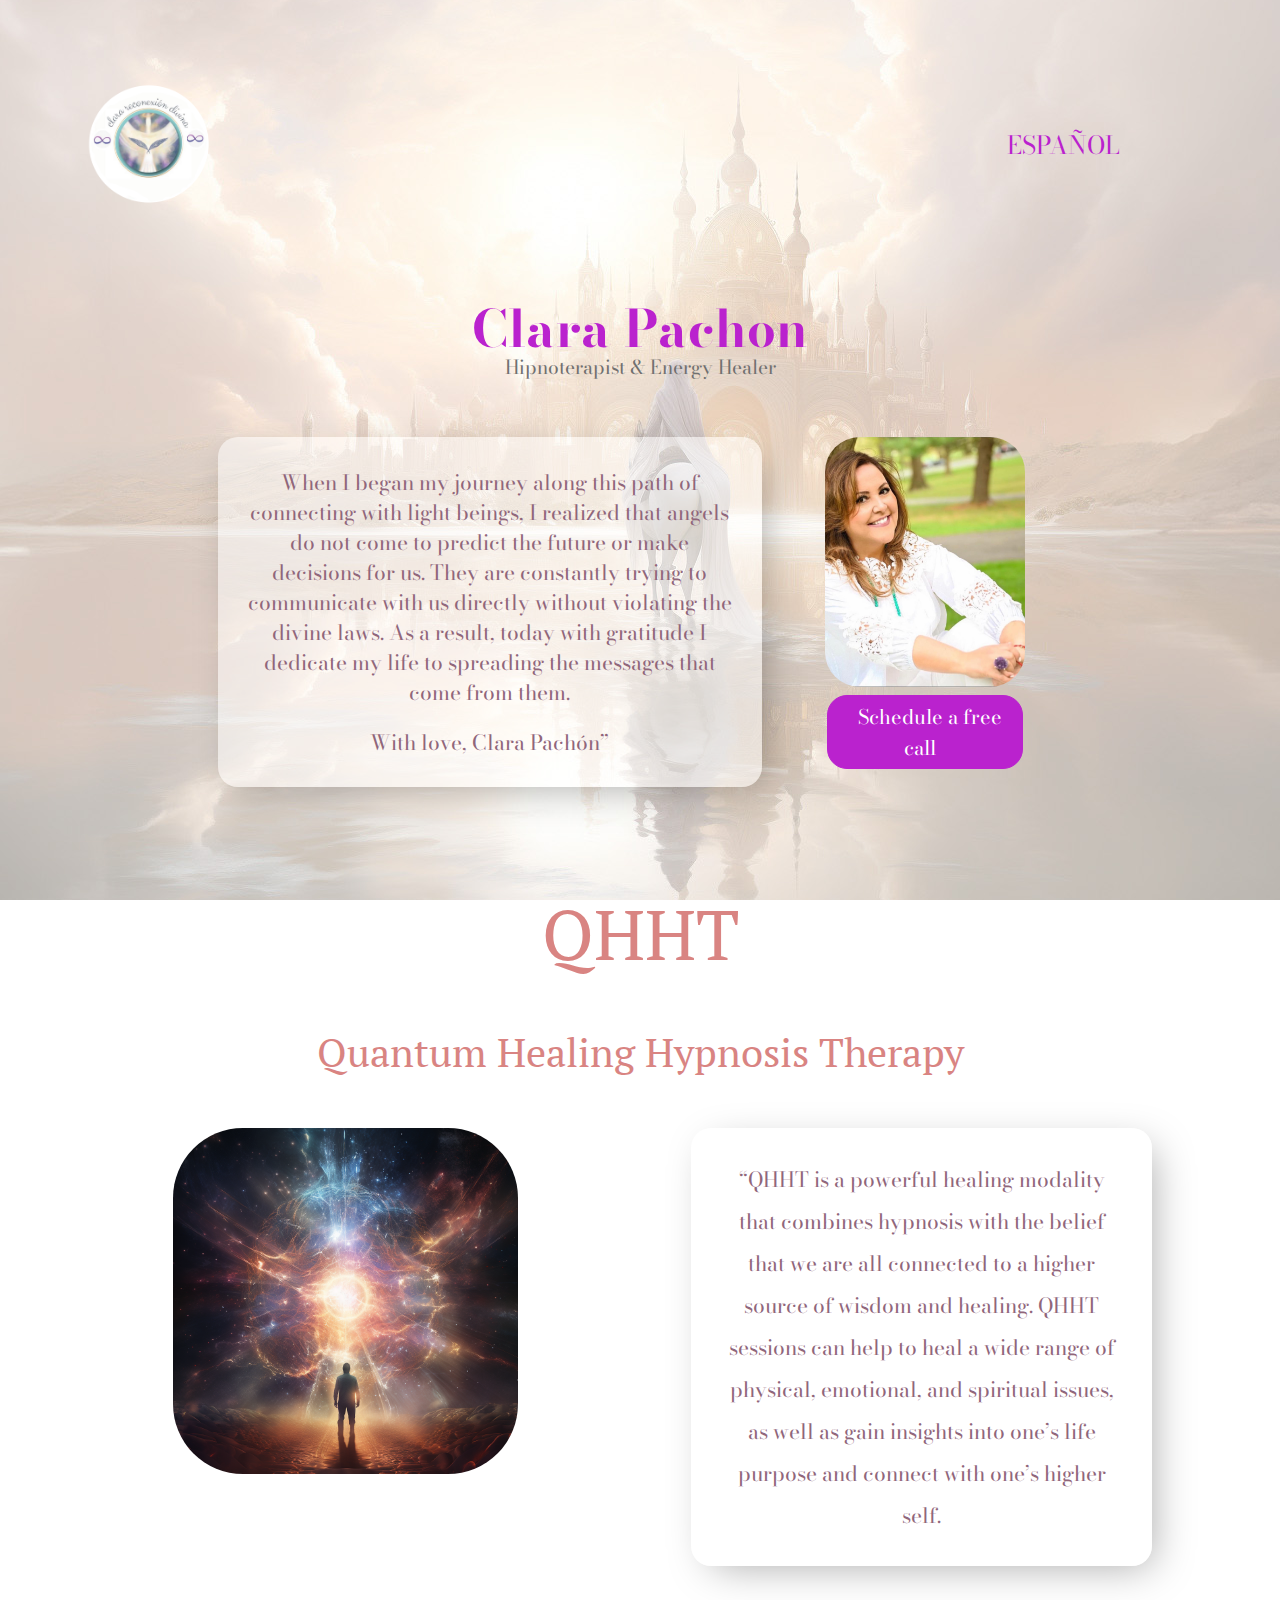
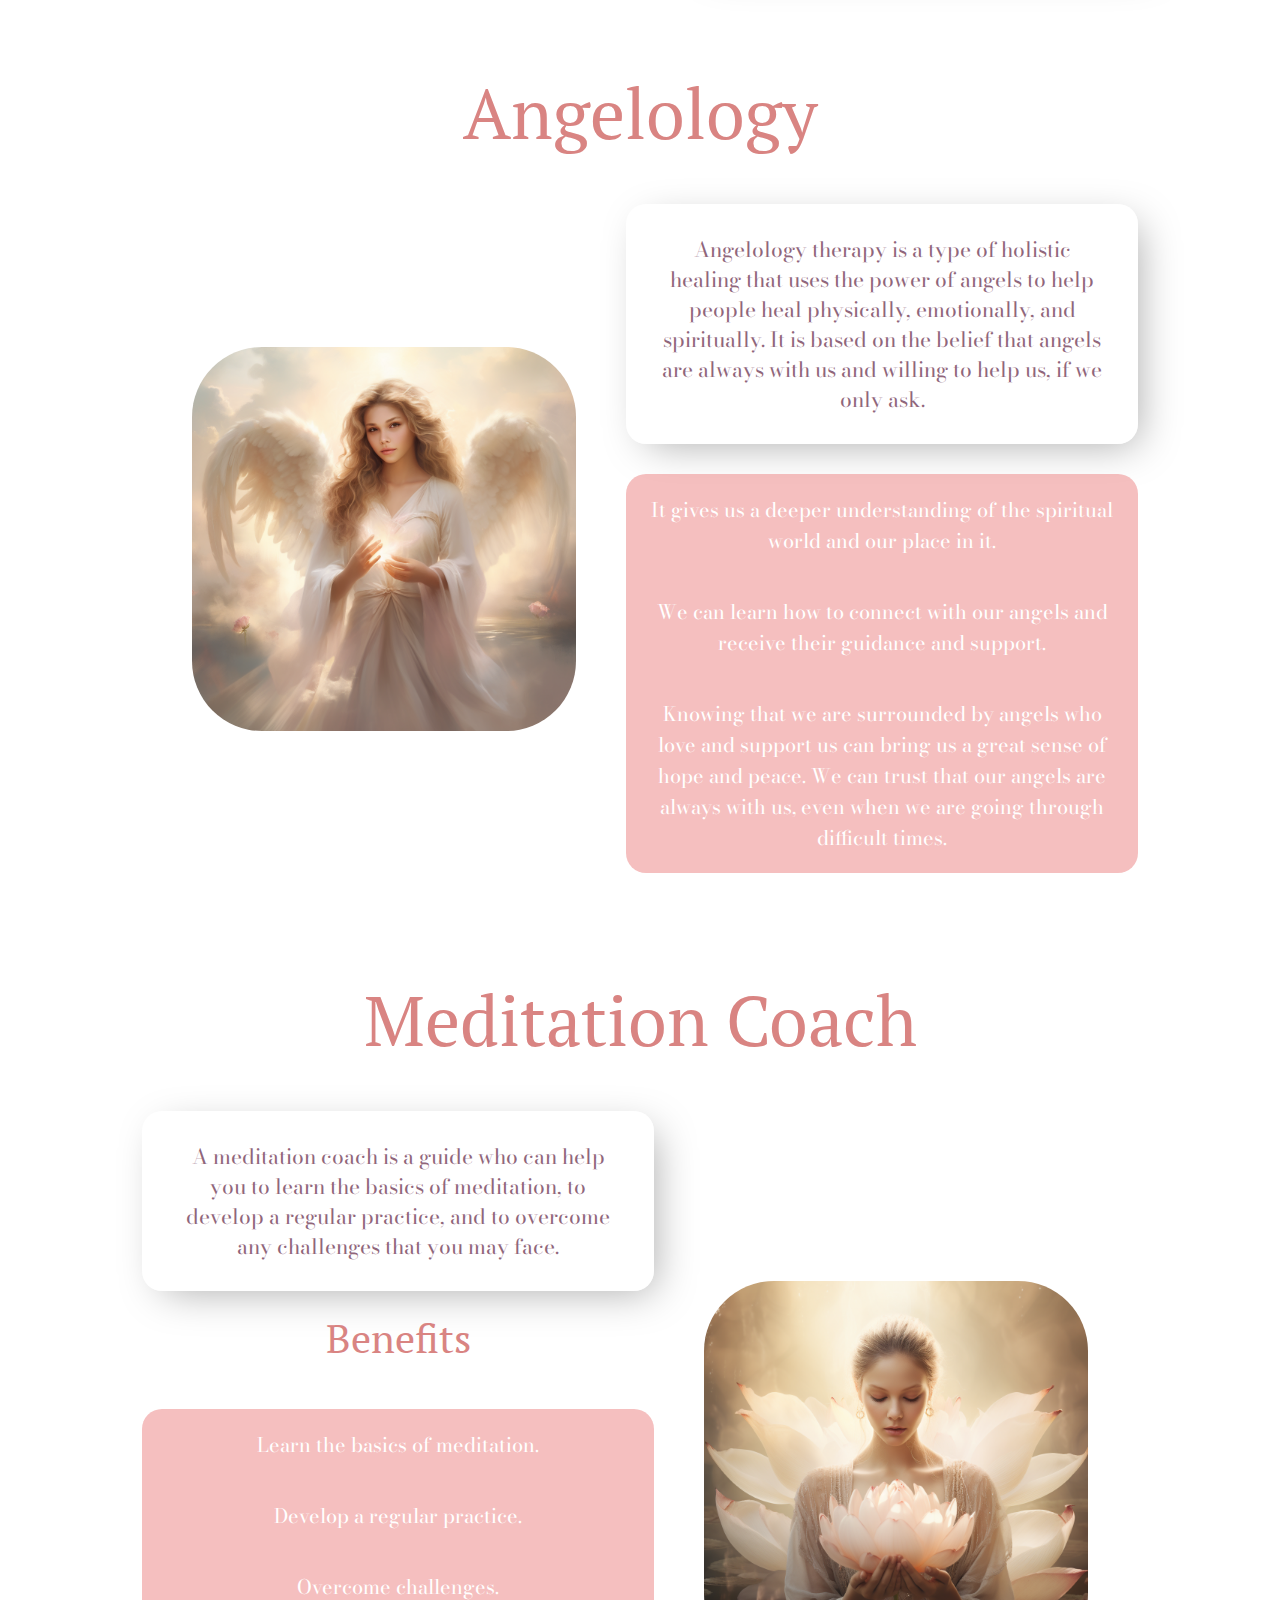
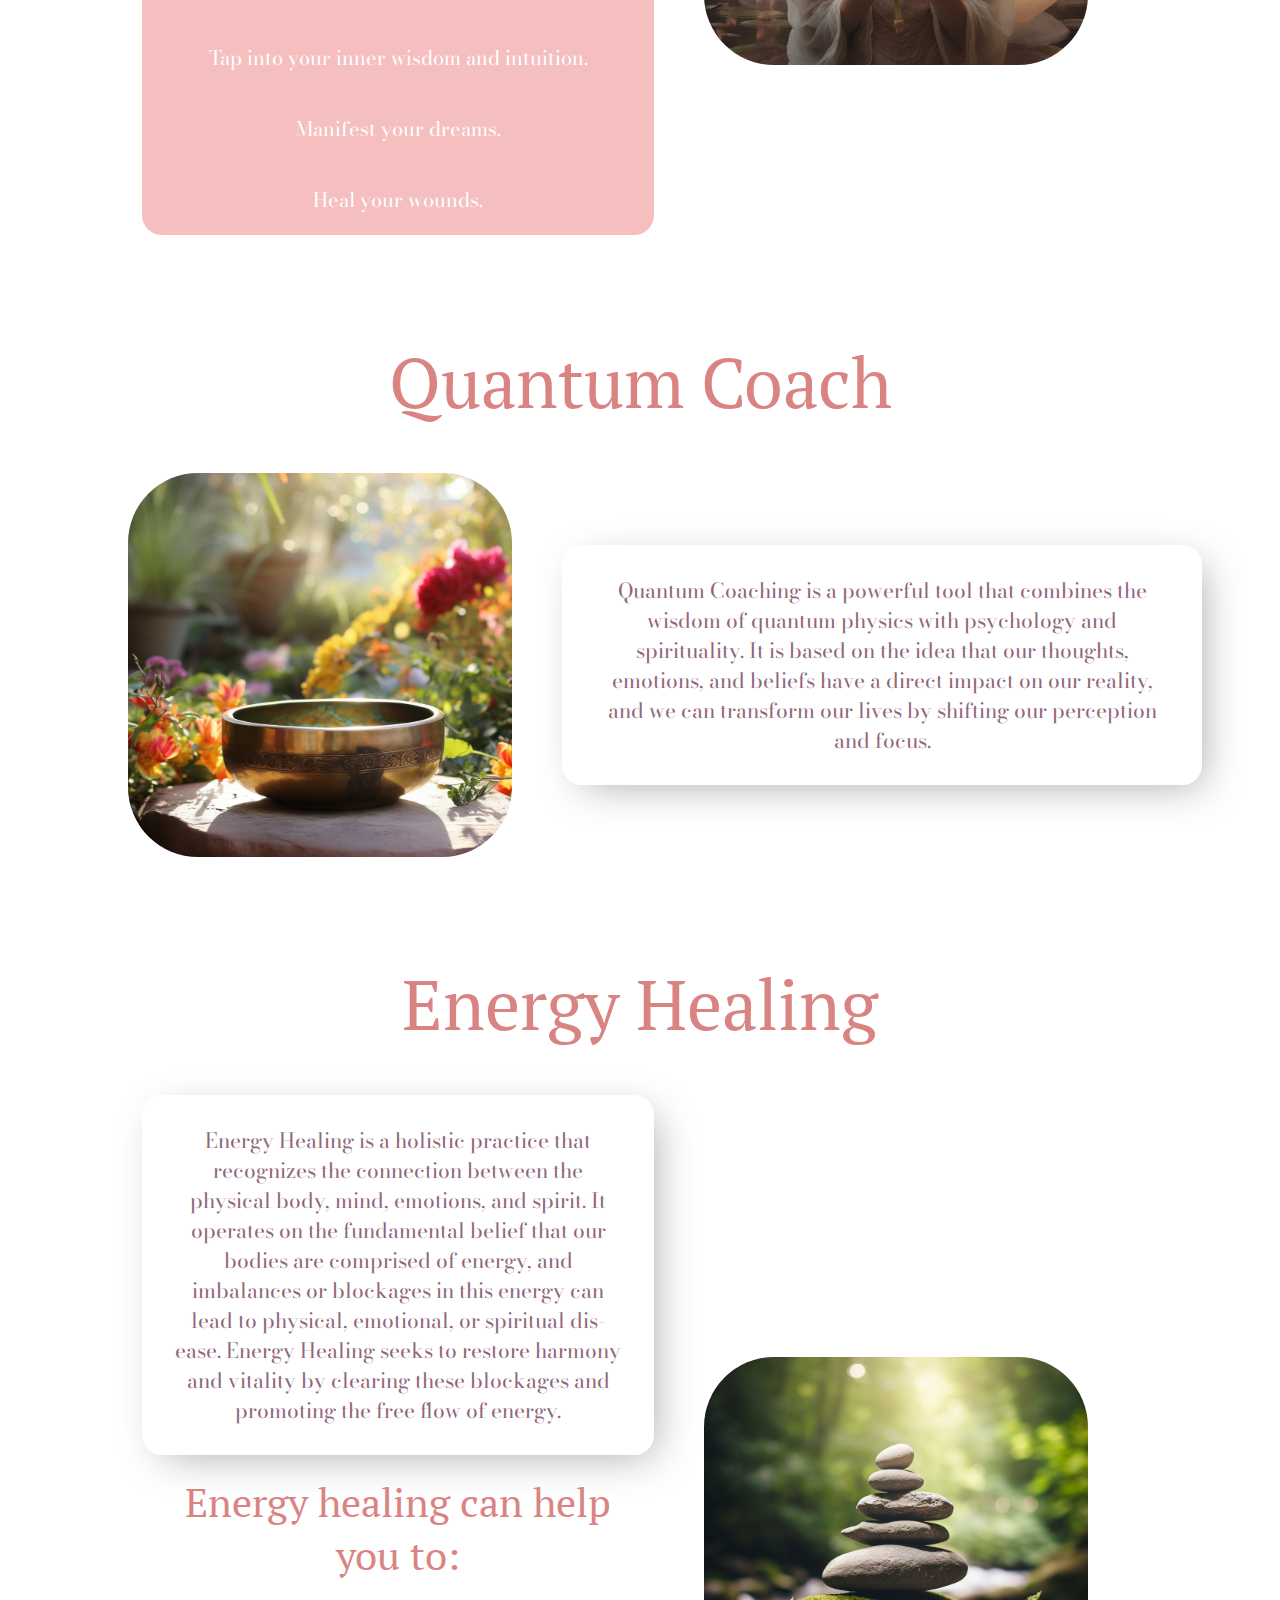
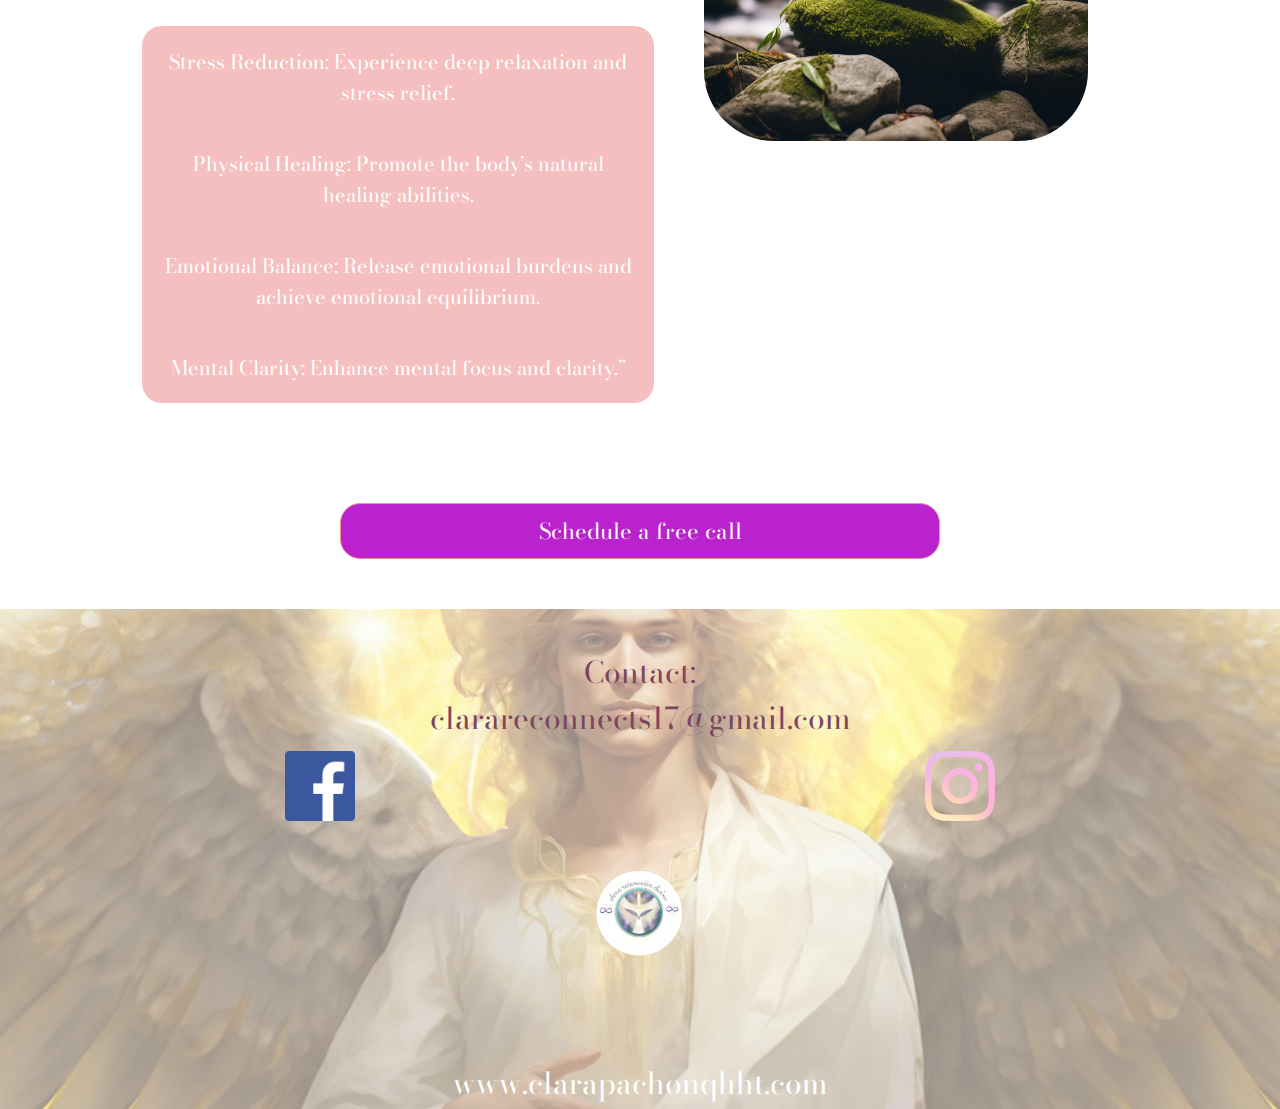
<file: index.html>
<!DOCTYPE html>
<html lang="en">
  <head>
    <meta charset="UTF-8" />
    <meta http-equiv="X-UA-Compatible" content="IE=edge" />
    <meta name="viewport" content="width=device-width, initial-scale=1.0" />
    <link rel="stylesheet" type="text/css" href="stylesheet.css" />

    <title>Clara Pachon</title>
    <script src="./script.js"></script>
  </head>
  <body>
    <nav>
      <img src="./Logo-ClaraPachon.png" />
      <div class="language"><a href="./index-spanish.html">ESPAÑOL</a></div>
    </nav>
    <div>
      <h1>Clara Pachon</h1>
      <h2>Hipnoterapist & Energy Healer</h2>
      <div class="hero">
        <div class="img-call-to-action">
          <img src="./ClaraPachon.jpg" />
          <div class="free-call-big-screen">
            <a
              href="https://api.whatsapp.com/send?phone=12013045136&text=Hi, I would like to schedule a call with you"
              >Schedule a free call</a
            >
          </div>
        </div>

        <div class="hero-text">
          <p>
            When I began my journey along this path of connecting with light
            beings, I realized that angels do not come to predict the future or
            make decisions for us. They are constantly trying to communicate
            with us directly without violating the divine laws. As a result,
            today with gratitude I dedicate my life to spreading the messages
            that come from them.
          </p>
          <p>With love, Clara Pachón”</p>
        </div>
        <div class="free-call">
          <a
            href="https://api.whatsapp.com/send?phone=12013045136&text=Hi, I would like to schedule a call with you"
            >Schedule a free call</a
          >
        </div>
      </div>
    </div>
    <div class="section">
      <div>
        <h3>QHHT</h3>
        <h4>Quantum Healing Hypnosis Therapy</h4>
      </div>
      <div class="section-text">
        <img class="qhht-img" src="./imgs/QHHT.PNG" />
        <div class="hero-text text-adjust">
          <p>
            “QHHT is a powerful healing modality that combines hypnosis with the
            belief that we are all connected to a higher source of wisdom and
            healing. QHHT sessions can help to heal a wide range of physical,
            emotional, and spiritual issues, as well as gain insights into one’s
            life purpose and connect with one’s higher self.
          </p>
        </div>
      </div>
    </div>
    <div class="section">
      <div><h3>Angelology</h3></div>
      <div class="wrapper">
        <img src="./imgs/angelology.PNG" />
        <div class="pink-white-text-wrapper">
          <div class="hero-text white-panel">
            <p>
              Angelology therapy is a type of holistic healing that uses the
              power of angels to help people heal physically, emotionally, and
              spiritually. It is based on the belief that angels are always with
              us and willing to help us, if we only ask.
            </p>
          </div>
          <div class="pink-panel">
            <p>
              It gives us a deeper understanding of the spiritual world and our
              place in it.
            </p>
            <p>
              We can learn how to connect with our angels and receive their
              guidance and support.
            </p>
            <p>
              Knowing that we are surrounded by angels who love and support us
              can bring us a great sense of hope and peace. We can trust that
              our angels are always with us, even when we are going through
              difficult times.
            </p>
          </div>
        </div>
      </div>

      
      </div>
    </div>
    <div class="section">
      <h3>Meditation Coach</h3>
      <div class="wrapper reversed">
        <img src="./imgs/meditation-coach.PNG" />
        <div class="pink-white-text-wrapper">
          <div class="hero-text white-panel">
            <p>
              A meditation coach is a guide who can help you to learn the basics
              of meditation, to develop a regular practice, and to overcome any
              challenges that you may face.
            </p>
          </div>
          <h4>Benefits</h4>
          <div class="pink-panel">
            <p>Learn the basics of meditation.</p>
            <p>Develop a regular practice.</p>
            <p>Overcome challenges.</p>
            <p>Tap into your inner wisdom and intuition.</p>
            <p>Manifest your dreams. </p>
            <p>Heal your wounds.</p>
          </div>
        </div>
      </div>
    </div>
    <div class="section">
      <h3>Quantum Coach</h3>
      <div class="wrapper">
        <img class="qc-img" src="./imgs/Quantum-coach.PNG" />
        <div class="hero-text">
          <p>
            Quantum Coaching is a powerful tool that combines the wisdom of
            quantum physics with psychology and spirituality. It is based on the
            idea that our thoughts, emotions, and beliefs have a direct impact
            on our reality, and we can transform our lives by shifting our
            perception and focus.
          </p>
        </div>
      </div>
    </div>
    <div class="section">
      <h3>Energy Healing</h3>
      <div class="wrapper reversed">
        <img src="./imgs/energy-healing.PNG" />
        <div class="pink-white-text-wrapper">
          <div class="hero-text white-panel">
            <p>
              Energy Healing is a holistic practice that recognizes the
              connection between the physical body, mind, emotions, and spirit.
              It operates on the fundamental belief that our bodies are
              comprised of energy, and imbalances or blockages in this energy
              can lead to physical, emotional, or spiritual dis-ease. Energy
              Healing seeks to restore harmony and vitality by clearing these
              blockages and promoting the free flow of energy.
            </p>
          </div>
          <h4>Energy healing can help you to:</h4>
          <div class="pink-panel">
            <p>
              Stress Reduction: Experience deep relaxation and stress relief.
            </p>
            <p>
              Physical Healing: Promote the body’s natural healing abilities.
            </p>
            <p>
              Emotional Balance: Release emotional burdens and achieve emotional
              equilibrium.
            </p>
            <p>Mental Clarity: Enhance mental focus and clarity.”</p>
          </div>
        </div>
      </div>
    </div>
    <div>
      <div class=" end-page">
        <a
          href="https://api.whatsapp.com/send?phone=12013045136&text=Hi, I would like to schedule a call with you"
          >Schedule a free call
        </a>
      </div>
    </div>

    <footer>
      <div class="contact">
        <p>Contact:</p>
        <a href="mailto:clarareconnects17@gmail.com"><p>clarareconnects17@gmail.com</p></a>
      </div>

      <div class="icons">
        <a href="https://www.facebook.com/claras.corner?mibextid=YMEMSu">
          <img src="./Facebook_logo_(square).png" />
        </a>
        <a href="https://instagram.com/reconecciondivina?igshid=MzMyNGUyNmU2YQ=="
          ><img class="insta-logo" src="./instagram-color-svgrepo-com.svg"
        /></a>
      </div>
      <div class="logo"><img src="./Logo-ClaraPachon.png" /></div>
      <p class="web-name">www.clarapachonqhht.com</p>
    </footer>
  </body>
</html>
</file>
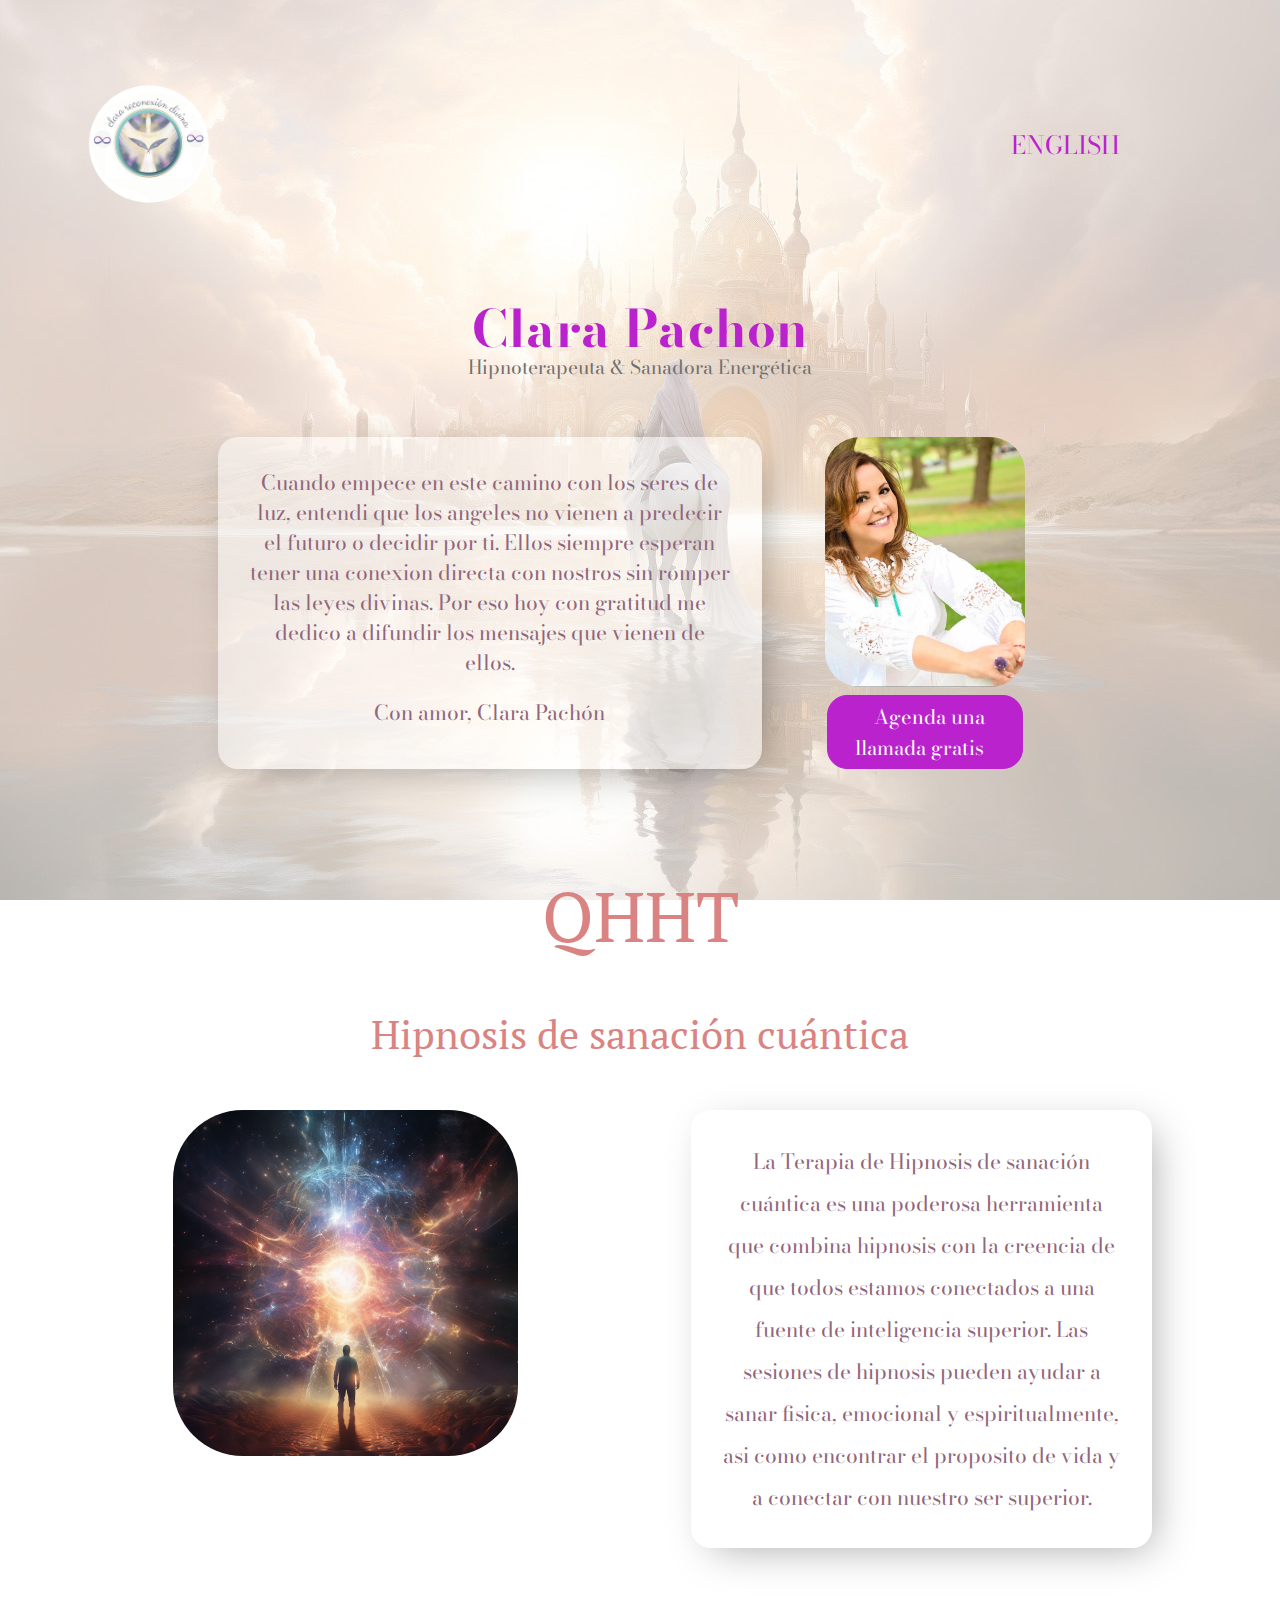
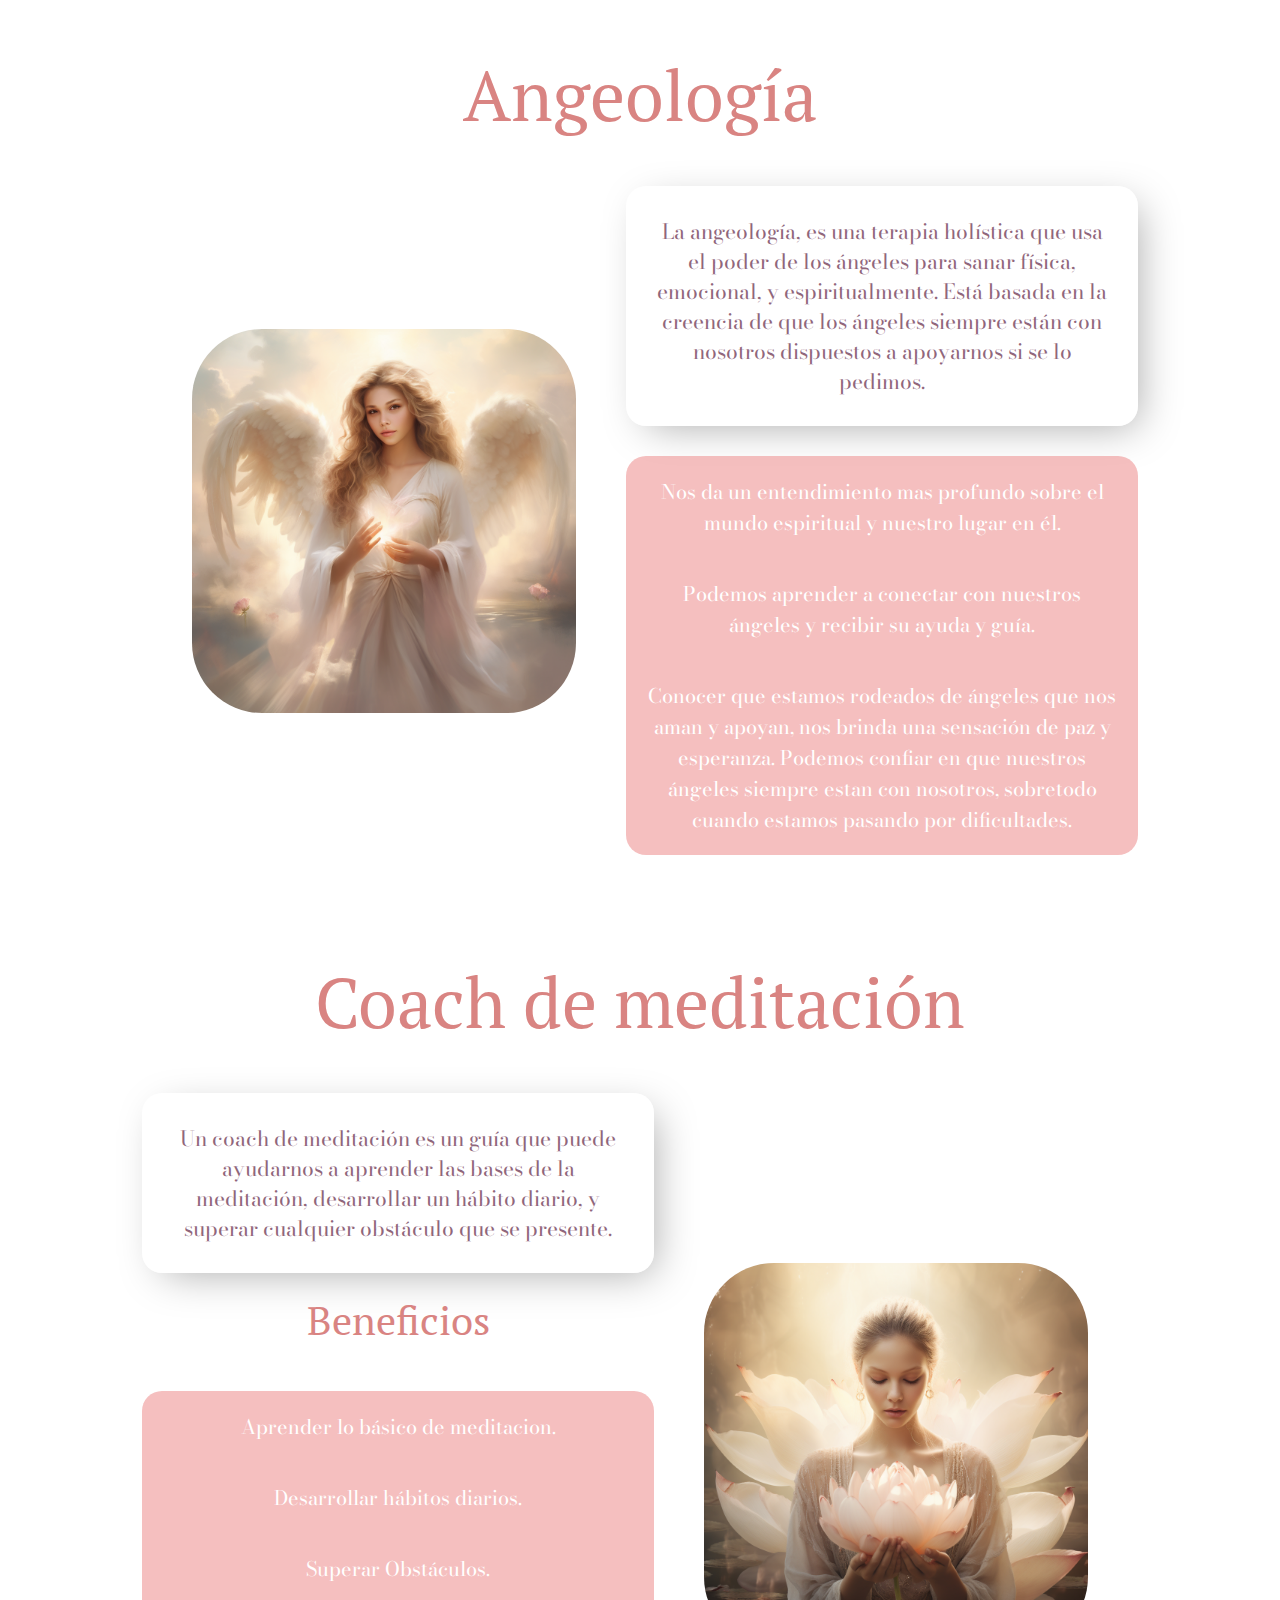
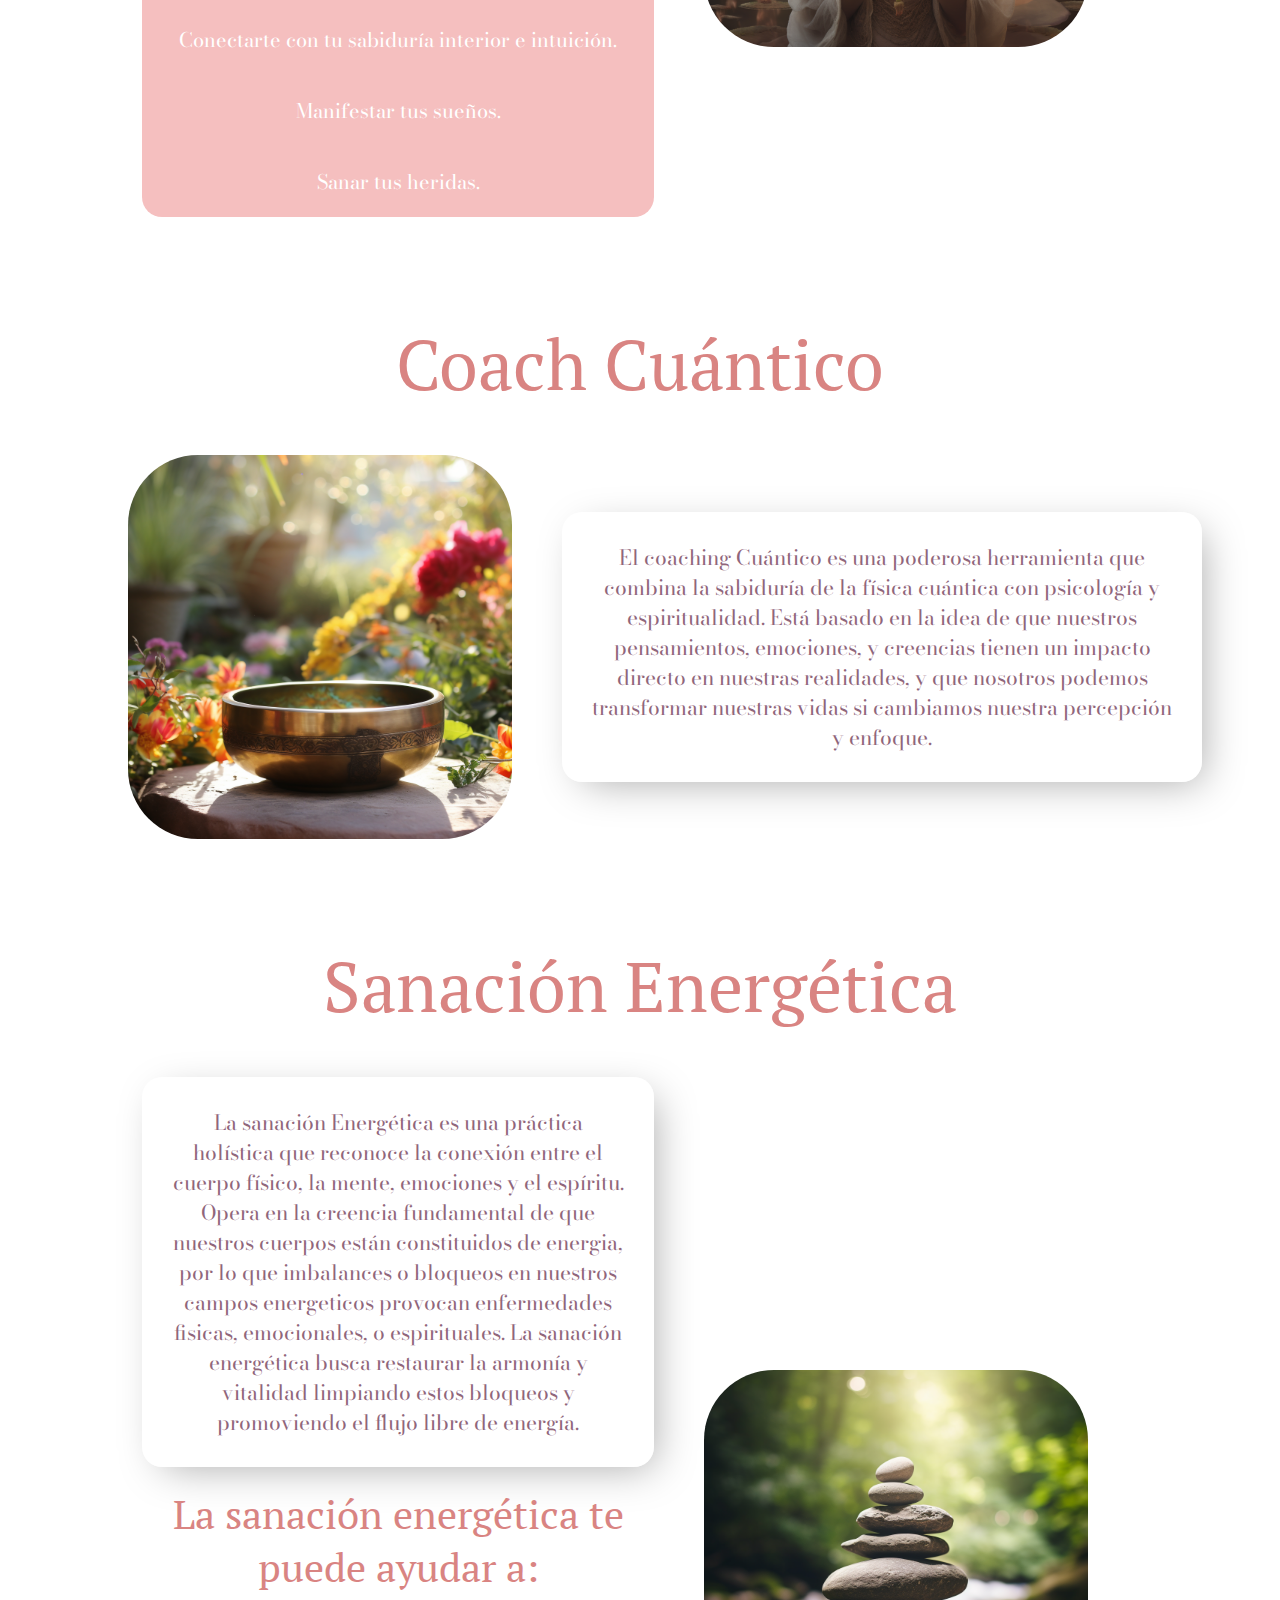
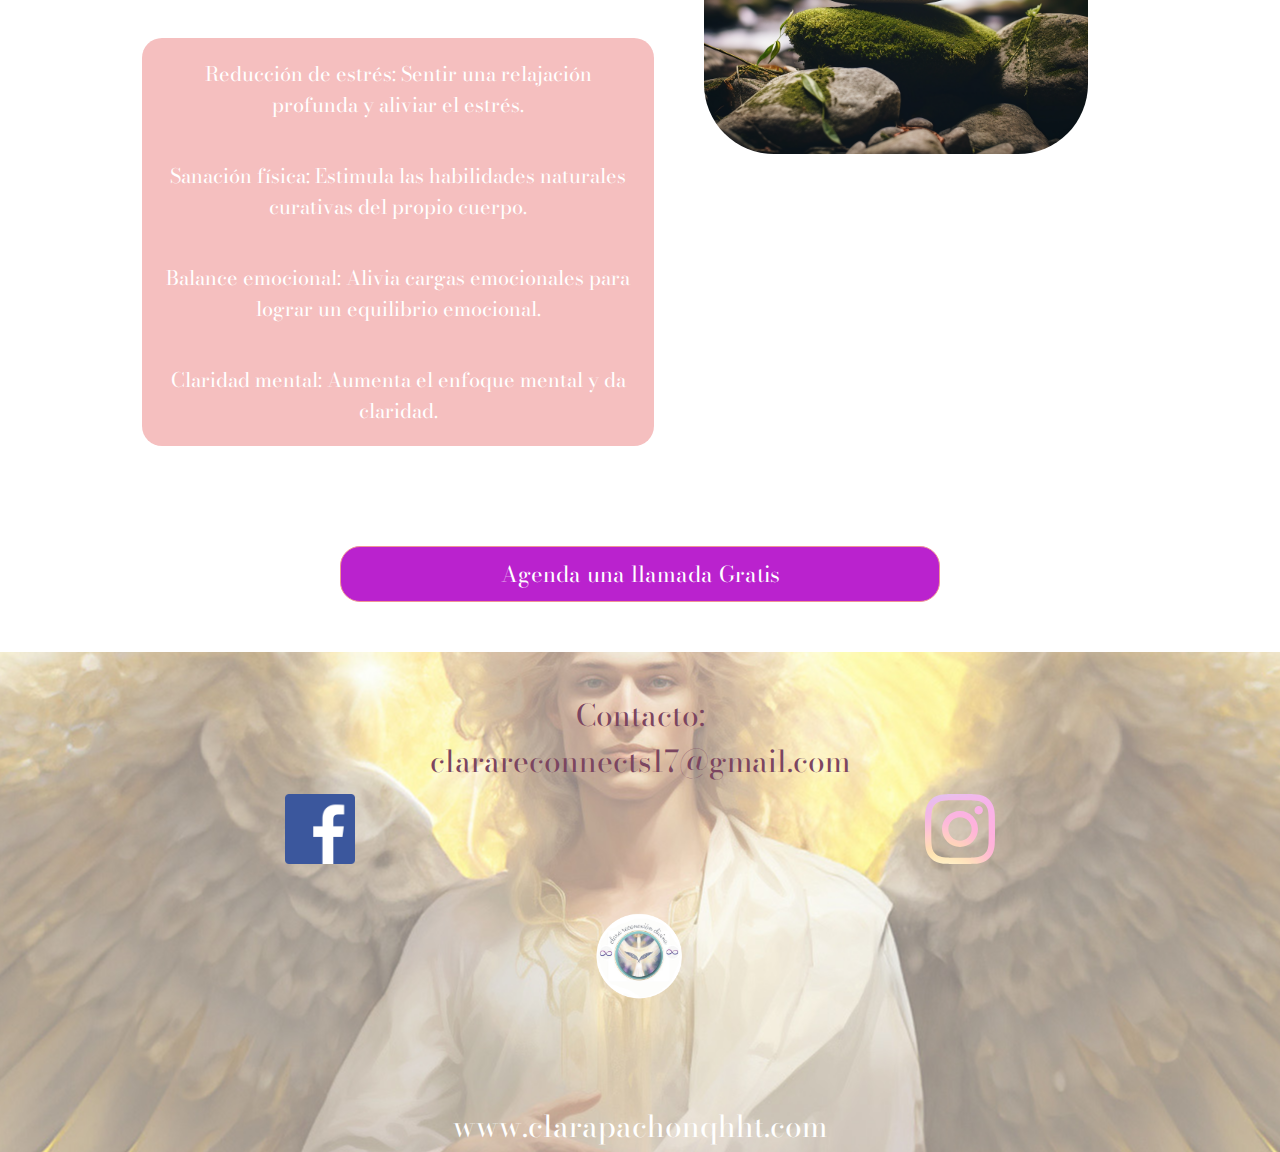
<file: index-spanish.html>
<!DOCTYPE html>
<html lang="en">
  <head>
    <meta charset="UTF-8" />
    <meta http-equiv="X-UA-Compatible" content="IE=edge" />
    <meta name="viewport" content="width=device-width, initial-scale=1.0" />
    <link rel="stylesheet" type="text/css" href="stylesheet.css" />

    <title>Clara Pachon</title>
    <script src="./script.js"></script>
  </head>
  <body>
    <nav>
      <img src="./Logo-ClaraPachon.png" />
      <div class="language"><a href="./index.html">ENGLISH</a></div>
    </nav>
    <div>
      <h1>Clara Pachon</h1>
      <h2>Hipnoterapeuta & Sanadora Energética</h2>
      <div class="hero">
        <div class="img-call-to-action">
          <img src="./ClaraPachon.jpg" />
          <div class="free-call-big-screen">
            <a
              href="https://api.whatsapp.com/send?phone=12013045136&text=Hola, I would like to schedule a call with you"
              >Agenda una llamada gratis</a
            >
          </div>
        </div>

        <div class="hero-text">
          <p>
            Cuando empece en este camino con los seres de luz, entendi que los angeles no vienen a predecir el futuro o decidir por ti. Ellos siempre esperan tener una conexion directa con nostros sin romper las leyes divinas. Por eso hoy con gratitud me dedico a difundir los mensajes que vienen de ellos. 

          </p>
          <p>Con amor, Clara Pachón</p>
        </div>
        <div class="free-call">
          <a
            href="https://api.whatsapp.com/send?phone=12013045136&text=Hi, Me gustaría agendar una llamada contigo"
            >Agenda una llamada Gratis</a
          >
        </div>
      </div>
    </div>
    <div class="section">
      <div>
        <h3>QHHT</h3>
        <h4>Hipnosis de sanación cuántica</h4>
      </div>
      <div class="section-text">
        <img class="qhht-img" src="./imgs/QHHT.PNG" />
        <div class="hero-text text-adjust">
          <p>
            La Terapia de Hipnosis de sanación cuántica es una poderosa herramienta que combina hipnosis con la creencia de que todos estamos conectados a una fuente de inteligencia superior. Las sesiones de hipnosis pueden ayudar a sanar fisica, emocional y espiritualmente, asi como encontrar el proposito de vida y a conectar con nuestro ser superior.

          </p>
        </div>
      </div>
    </div>
    <div class="section">
      <div><h3>Angeología</h3></div>
      <div class="wrapper">
        <img src="./imgs/angelology.PNG" />
        <div class="pink-white-text-wrapper">
          <div class="hero-text white-panel">
            <p>
                La angeología, es una terapia holística que usa el poder de los ángeles para sanar física, emocional, y espiritualmente. Está basada en la creencia de que los ángeles siempre están con nosotros dispuestos a apoyarnos si se lo pedimos.

            </p>
          </div>
          <div class="pink-panel">
            <p>
                Nos da un entendimiento mas profundo sobre el mundo espiritual y nuestro lugar en él.

            </p>
            <p>
                Podemos aprender a conectar con nuestros ángeles y recibir su ayuda y guía.

            </p>
            <p>
                Conocer que estamos rodeados de ángeles que nos aman y apoyan, nos brinda una sensación de paz y esperanza. Podemos confiar en que nuestros ángeles siempre estan con nosotros, sobretodo cuando estamos pasando por dificultades.
            </p>
          </div>
        </div>
      </div>

      
      </div>
    </div>
    <div class="section">
      <h3>Coach de meditación</h3>
      <div class="wrapper reversed">
        <img src="./imgs/meditation-coach.PNG" />
        <div class="pink-white-text-wrapper">
          <div class="hero-text white-panel">
            <p>
                Un coach de meditación es un guía que puede ayudarnos a aprender las bases de la meditación, desarrollar un hábito diario, y superar cualquier obstáculo que se presente.


            </p>
          </div>
          <h4>Beneficios</h4>
          <div class="pink-panel">
            <p>Aprender lo básico de meditacion.</p>
            <p>Desarrollar hábitos diarios.</p>
            <p>Superar Obstáculos.</p>
            <p>Conectarte con tu sabiduría interior e intuición.</p>
            <p>Manifestar tus sueños. </p>
            <p>Sanar tus heridas.</p>
          </div>
        </div>
      </div>
    </div>
    <div class="section">
      <h3>Coach Cuántico</h3>
      <div class="wrapper">
        <img class="qc-img" src="./imgs/Quantum-coach.PNG" />
        <div class="hero-text">
          <p>
            El coaching Cuántico es una poderosa herramienta que combina la sabiduría de la física cuántica con psicología y espiritualidad. Está basado en la idea de que nuestros pensamientos, emociones, y creencias tienen un impacto directo en nuestras realidades, y que nosotros podemos transformar nuestras vidas si cambiamos nuestra percepción y enfoque.

          </p>
        </div>
      </div>
    </div>
    <div class="section">
      <h3>Sanación Energética</h3>
      <div class="wrapper reversed">
        <img src="./imgs/energy-healing.PNG" />
        <div class="pink-white-text-wrapper">
          <div class="hero-text white-panel">
            <p>
                La sanación Energética es una práctica holística que reconoce la conexión entre el cuerpo físico, la mente, emociones y el espíritu. Opera en la creencia fundamental de que nuestros cuerpos están constituidos de energia, por lo que imbalances o bloqueos en nuestros campos energeticos provocan enfermedades fisicas, emocionales, o espirituales. 
                La sanación energética busca restaurar la armonía y vitalidad limpiando estos bloqueos y promoviendo el flujo libre de energía.
                
            </p>
          </div>
          <h4>La sanación energética te puede ayudar a:</h4>
          <div class="pink-panel">
            <p>
                Reducción de estrés: Sentir una relajación profunda y aliviar el estrés.
            </p>
            <p>
                Sanación física: Estimula las habilidades naturales curativas del propio cuerpo.
            </p>
            <p>
                Balance emocional: Alivia cargas emocionales para lograr un equilibrio emocional.
            </p>
            <p>Claridad mental: Aumenta el enfoque mental y da claridad.
            </p>
          </div>
        </div>
      </div>
    </div>
    <div>
      <div class=" end-page">
        <a
          href="https://api.whatsapp.com/send?phone=12013045136&text=Hola, me gustaría agendar una llamada contigo"
          >Agenda una llamada Gratis
        </a>
      </div>
    </div>

    <footer>
      <div class="contact">
        <p>Contacto:</p>
        <a href="mailto:clarareconnects17@gmail.com"><p>clarareconnects17@gmail.com</p></a>
      </div>

      <div class="icons">
        <a href="https://www.facebook.com/claras.corner?mibextid=YMEMSu">
          <img src="./Facebook_logo_(square).png" />
        </a>
        <a href="https://instagram.com/reconecciondivina?igshid=MzMyNGUyNmU2YQ=="
          ><img class="insta-logo" src="./instagram-color-svgrepo-com.svg"
        /></a>
      </div>
      <div class="logo"><img src="./Logo-ClaraPachon.png" /></div>
      <p class="web-name">www.clarapachonqhht.com</p>
    </footer>
  </body>
</html>
</file>
<file: stylesheet.css>
@import url("https://fonts.googleapis.com/css2?family=Bodoni+Moda:ital,opsz,wght@0,6..96,400;0,6..96,500;1,6..96,400&family=Mulish:wght@200;300;500&family=Raleway:wght@100;200;300&display=swap");
@import url("https://fonts.googleapis.com/css2?family=PT+Serif&display=swap");
* {
  margin: 0;
  padding: 0;
  box-sizing: border-box;
}
html,
body {
  width: 100%;
  height: 100%;
}

body {
  background-image: url(./background.jpg);
  background-attachment: fixed;
  background-position: center;
  font-family: "Bodoni Moda", serif;
}
h1 {
  color: #ba22ce;
  font-size: 35px;
  text-align: center;
}
h2 {
  color: #707070;
  font-size: 14px;
  font-weight: 200;
  text-align: center;
  line-height: 0;
}
h3 {
  color: #ef9595;
  text-align: center;
  font-size: 30px;
  margin: 20px 0;
}
h4 {
  color: #ef9595;
  text-align: center;
  margin: 20px;
  font-size: 25px;
}
nav {
  display: flex;
  justify-content: space-between;
  margin: 20px;
}
nav img {
  width: 90px;
  margin: 20px;
}
.language {
  align-self: center;
  margin-right: 20px;
}
.language a {
  font-size: 25px;
  text-decoration: none;
  color: #ba22ce;
}
.language a:hover {
  color: #6051a7;
}
.hero {
  margin: 40px 0;
}
.hero img {
  width: 150px;
  border-radius: 70px;
  display: block;
  margin: 0 auto;
}
.hero-text {
  background-color: rgb(255, 255, 255, 0.5);
  box-shadow: 10px 10px 41px -10px rgba(0, 0, 0, 0.34);
  color: #90667b;
  margin: 5% 20%;
  text-align: center;
  border-radius: 20px;
}
.hero-text p {
  padding: 10px;
  line-height: 30px;
}
.section {
  margin: 100px 0;
}
.section img {
  width: 200px;
  border-radius: 100px;
  display: block;
  margin: 0 auto;
}
.free-call {
  text-align: center;
  border: 0.5px;
  border-style: solid;
  border-color: #ef9595;
  background-color: #ffb5b5;
  border-radius: 20px;
  margin: 5px 120px;
  padding: 10px 20px;
}
.free-call a {
  text-decoration: none;
  color: #ffffff;
}
.free-call a:hover {
  color: #d88ab1;
}

.free-call-big-screen {
  display: none;
}
.pink-panel {
  background-color: rgb(239, 149, 149, 0.6);
  color: white;
  margin: 0 50px;
  border-radius: 20px;
}
.pink-panel p {
  padding: 20px;
  text-align: center;
}
.end-page {
  text-align: center;
  border: 0.5px;
  border-style: solid;
  border-color: #ef9595;
  background-color: #ef9595;
  border-radius: 20px;
  margin: 50px 120px;
  padding: 10px 20px;
}
.end-page a {
  text-decoration: none;
  color: #ffffff;
  font-size: 18px;
}

footer {
  background-image: url(./imgs/background-footer-small.jpg);
  background-position: center;
  height: 500px;
}
.contact {
  padding-top: 40px;
  color: #7b4560;
  text-align: center;
  font-size: 22px;
  margin-bottom: 10px;
}
.contact a {
  text-decoration: none;
  color: #7b4560;
}
.icons {
  width: 100%;
  display: flex;
  justify-content: space-around;
  align-items: center;
}
.icons img {
  width: 50px;
}

.logo img {
  width: 50px;
  display: block;
  margin: auto;
}
.web-name {
  color: white;
  text-align: center;
}

@media only screen and (min-width: 800px) {
  body {
    background-image: url(./imgs/background-long-difuminado.jpg);
    background-attachment: fixed;
    background-position: center;
    font-family: "Bodoni Moda", serif;
  }
  h1 {
    font-size: 40px;
  }
  h2 {
    font-size: 20px;
  }
  h3,
  h4 {
    font-family: "PT Serif", serif;
    font-size: 40px;
    color: #d98482;
    font-weight: 400;
    margin-bottom: 45px;
  }
  .hero {
    display: flex;
    flex-direction: row-reverse;
    width: 85%;
    margin-top: 70px;
  }
  .hero img {
    width: 200px;
    height: 250px;
    border-radius: 35px;
  }
  .img-call-to-action {
    width: 30%;
  }
  .hero-text {
    margin: 0;
    width: 50%;
  }
  .hero-text p {
    font-size: 17px;
  }
  .free-call {
    display: none;
  }
  .free-call-big-screen {
    display: block;
    width: 150px;
    text-align: center;
    font-size: 1.3vw;
    border: 0.5px;
    border-style: solid;
    border-color: #ba22ce;
    background-color: #ba22ce;
    border-radius: 20px;
    margin: 8px auto;
    margin-bottom: 0;
    padding: 5px 0;
  }
  .free-call-big-screen a {
    text-decoration: none;
    color: #ffffff;
    text-align: center;
    font-size: 16px;
    padding: 10px;
  }
  .free-call-big-screen:hover {
    background-color: #a112b4;
    box-shadow: 10px 10px 41px -10px rgba(0, 0, 0, 0.34);
  }
  .section-text {
    width: 90%;
    display: flex;
    margin: 50px 0;
  }
  .hero-text {
    padding: 20px;
  }
  .text-adjust {
    width: 40%;
    display: flex;
    align-items: center;
  }
  .text-adjust p {
    line-height: 2;
  }
  .section img {
    width: 300px;
    border-radius: 70px;
  }
  .qhht-img {
    width: 300px;
    height: 300px;
  }

  .wrapper {
    display: flex;
    width: 100%;
    justify-content: center;
    align-items: center;
  }
  .wrapper img {
    margin: 0 20px;
  }
  .pink-white-text-wrapper {
    width: 40%;
  }
  .white-panel {
    width: 100%;
    margin: 0 auto;
  }
  .pink-panel {
    width: 100%;
    margin: 0 auto;
    margin-top: 30px;
    font-size: 20px;
  }
  .reversed {
    flex-direction: row-reverse;
    justify-content: center;
    align-items: center;
  }
  .end-page {
    background-color: #ba22ce;
    width: 600px;
    margin: 50px auto;
  }
  .end-page a {
    font-size: 22px;
  }
  .end-page:hover {
    background-color: #a112b4;
  }
  footer {
    background-image: url(./imgs/background-footer-long.jpg);
    background-position: center;
    height: 500px;
  }
  .logo {
    margin-top: 40px;
  }
  .logo img {
    width: 100px;
  }
  .web-name {
    margin-top: 100px;
    font-size: 30px;
  }
}
@media only screen and (min-width: 1060px) {
  h1 {
    font-size: 4vw;
  }
  h2 {
    font-size: 1.5vw;
  }
  h3 {
    font-size: 70px;
  }
  nav {
    margin: 60px;
  }
  nav img {
    width: 140px;
  }
  .language {
    align-self: center;
    margin-right: 100px;
  }
  .hero-text p {
    font-size: 21px;
  }
  .free-call-big-screen {
    display: block;
    width: 60%;
  }
  .free-call-big-screen a {
    font-size: 20px;
  }
  .section img {
    width: 30%;
    border-radius: 70px;
  }
  .qhht-img {
    width: 30%;
    height: 30%;
  }
  .wrapper img {
    margin: 0 50px;
  }
  .contact {
    font-size: 30px;
  }
  .icons img {
    width: 70px;
  }
}
</file>
